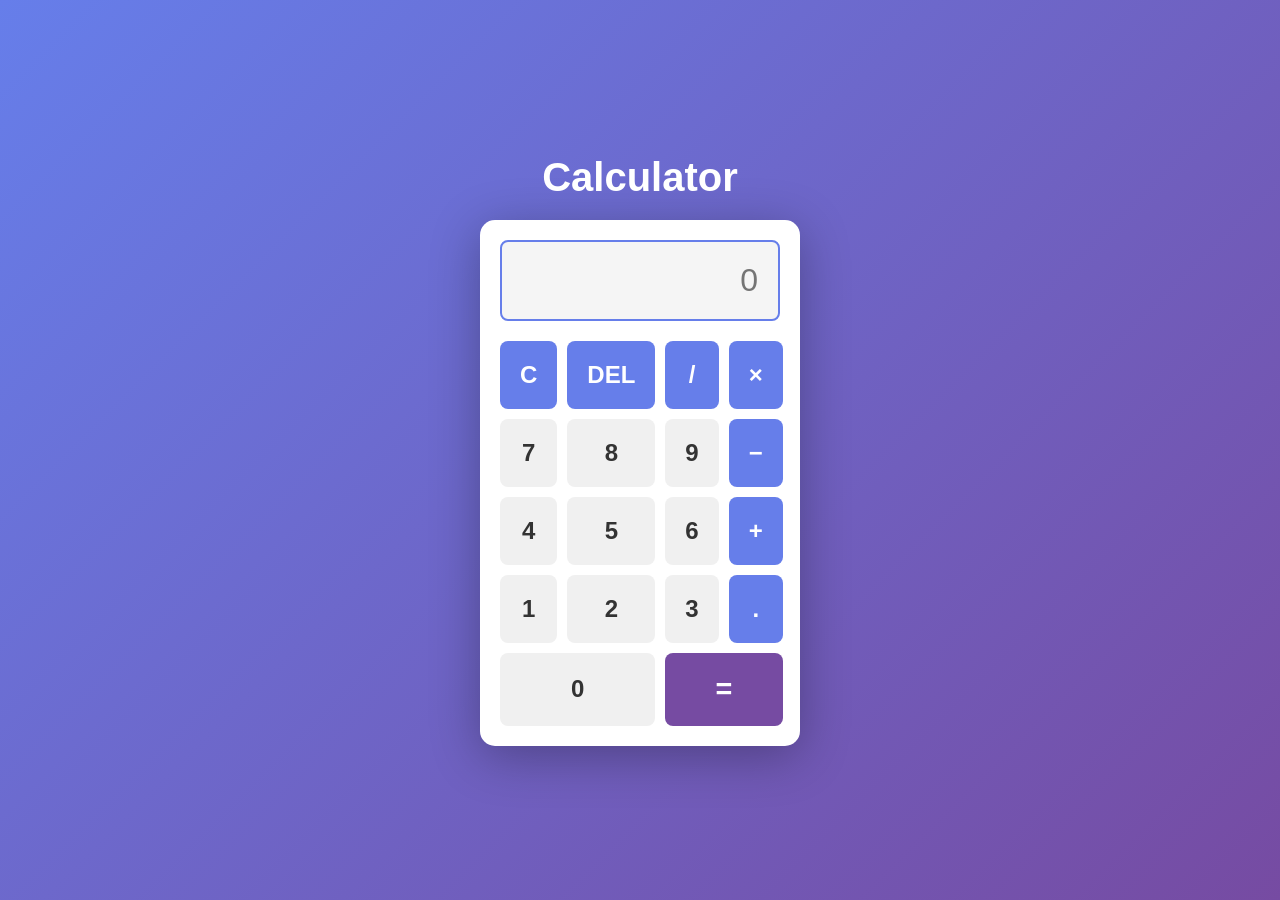
<file: index.html>
<!DOCTYPE html>
<html lang="en">
<head>
    <meta charset="UTF-8">
    <meta name="viewport" content="width=device-width, initial-scale=1.0">
    <title>Simple Calculator</title>
    <link rel="stylesheet" href="style.css">
</head>
<body>
    <div class="calculator-container">
        <h1>Calculator</h1>
        <div class="calculator">
            <input type="text" id="display" class="display" placeholder="0" readonly>
            <div class="buttons">
                <button class="btn function-btn" onclick="clearDisplay()">C</button>
                <button class="btn function-btn" onclick="deleteLast()">DEL</button>
                <button class="btn function-btn" onclick="appendOperator('/')">/</button>
                <button class="btn function-btn" onclick="appendOperator('*')">×</button>

                <button class="btn number-btn" onclick="appendNumber('7')">7</button>
                <button class="btn number-btn" onclick="appendNumber('8')">8</button>
                <button class="btn number-btn" onclick="appendNumber('9')">9</button>
                <button class="btn function-btn" onclick="appendOperator('-')">−</button>

                <button class="btn number-btn" onclick="appendNumber('4')">4</button>
                <button class="btn number-btn" onclick="appendNumber('5')">5</button>
                <button class="btn number-btn" onclick="appendNumber('6')">6</button>
                <button class="btn function-btn" onclick="appendOperator('+')">+</button>

                <button class="btn number-btn" onclick="appendNumber('1')">1</button>
                <button class="btn number-btn" onclick="appendNumber('2')">2</button>
                <button class="btn number-btn" onclick="appendNumber('3')">3</button>
                <button class="btn function-btn" onclick="appendOperator('.')">.</button>

                <button class="btn number-btn" style="grid-column: span 2;" onclick="appendNumber('0')">0</button>
                <button class="btn equals-btn" style="grid-column: span 2;" onclick="calculate()">=</button>
            </div>
        </div>
    </div>

    <script src="script.js"></script>
</body>
</html>
</file>
<file: style.css>
* {
    margin: 0;
    padding: 0;
    box-sizing: border-box;
}

body {
    font-family: 'Segoe UI', Tahoma, Geneva, Verdana, sans-serif;
    display: flex;
    justify-content: center;
    align-items: center;
    min-height: 100vh;
    background: linear-gradient(135deg, #667eea 0%, #764ba2 100%);
}

.calculator-container {
    text-align: center;
}

h1 {
    color: white;
    margin-bottom: 20px;
    font-size: 2.5em;
}

.calculator {
    background: white;
    padding: 20px;
    border-radius: 15px;
    box-shadow: 0 10px 50px rgba(0, 0, 0, 0.3);
    width: 320px;
}

.display {
    width: 100%;
    padding: 20px;
    font-size: 2em;
    margin-bottom: 20px;
    border: 2px solid #667eea;
    border-radius: 8px;
    text-align: right;
    background-color: #f5f5f5;
    color: #333;
}

.buttons {
    display: grid;
    grid-template-columns: repeat(4, 1fr);
    gap: 10px;
}

.btn {
    padding: 20px;
    font-size: 1.5em;
    border: none;
    border-radius: 8px;
    cursor: pointer;
    font-weight: bold;
    transition: all 0.2s ease;
}

.number-btn {
    background-color: #f0f0f0;
    color: #333;
}

.number-btn:hover {
    background-color: #e0e0e0;
    transform: scale(1.05);
}

.number-btn:active {
    background-color: #d0d0d0;
    transform: scale(0.95);
}

.function-btn {
    background-color: #667eea;
    color: white;
}

.function-btn:hover {
    background-color: #5568d3;
    transform: scale(1.05);
}

.function-btn:active {
    background-color: #4451b8;
    transform: scale(0.95);
}

.equals-btn {
    background-color: #764ba2;
    color: white;
    font-size: 1.8em;
}

.equals-btn:hover {
    background-color: #653a8a;
    transform: scale(1.05);
}

.equals-btn:active {
    background-color: #542a72;
    transform: scale(0.95);
}
</file>
